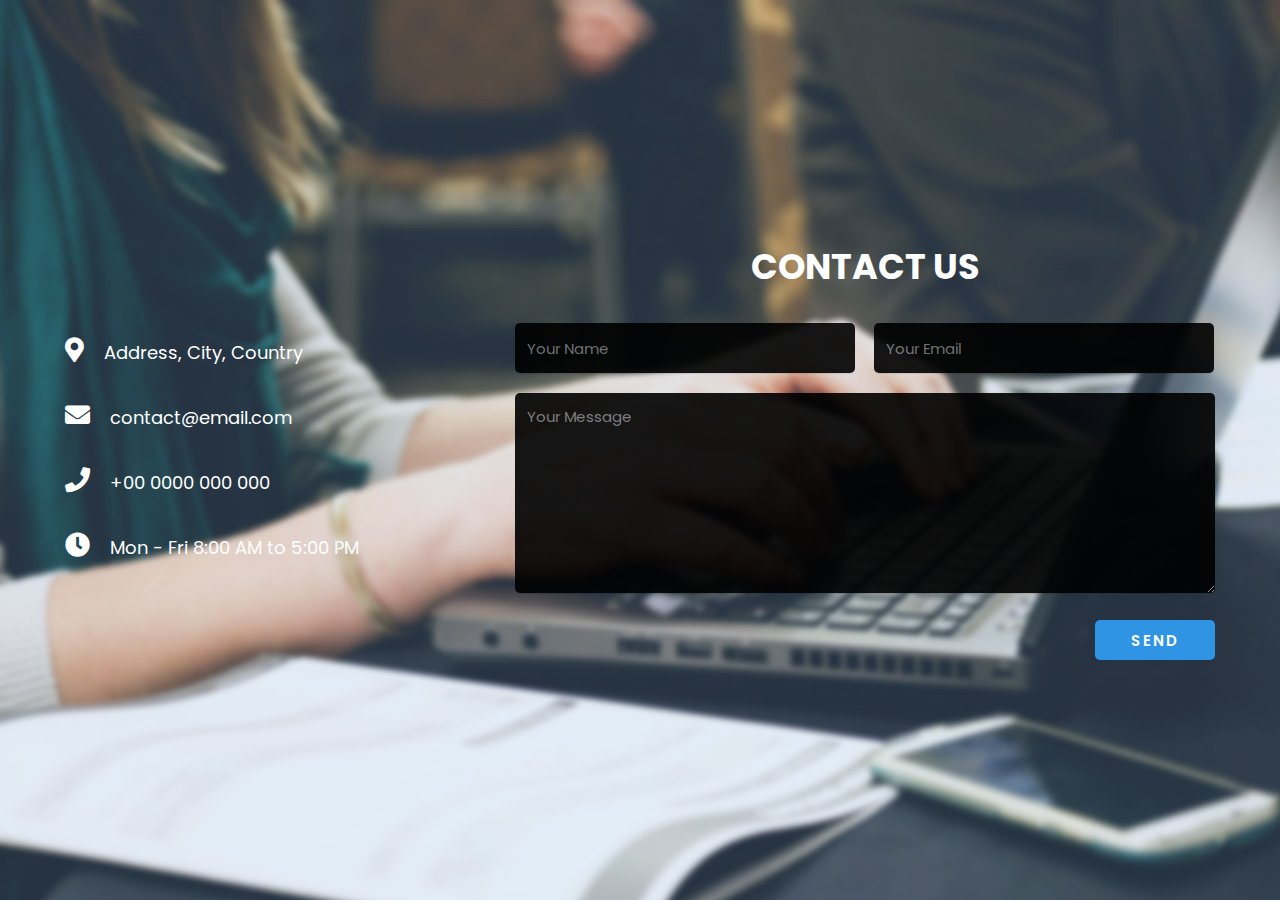
<file: contactus.html>
<!DOCTYPE html>
<html lang="en" dir="ltr">
  <head>
    <meta charset="utf-8">
    <meta name="viewport" content="width=device-width, initial-scale=1.0">
    <title>Responsive Contact Form</title>
    <link rel="stylesheet" href="cont.css">
    <link rel="stylesheet" href="https://cdnjs.cloudflare.com/ajax/libs/font-awesome/5.13.1/css/all.min.css">
<script>
function abc()
{
var a=confirm("Do you want to continue");
if(a==true)
{
document.write("Submitted successfully");
return true;
}
else
{
document.write("Cancelled");
return false;
}
}
</script>
  </head>
  <body>

    <!--alert messages start
    <div class="alert-success">
      <span>Message Sent! Thank you for contacting us.</span>
    </div>
    <div class="alert-error">
      <span>Something went wrong! Please try again.</span>
    </div>
    alert messages end-->

    <!--contact section start-->
    <div class="contact-section">
      <div class="contact-info">
        <div><i class="fas fa-map-marker-alt"></i>Address, City, Country</div>
        <div><i class="fas fa-envelope"></i>contact@email.com</div>
        <div><i class="fas fa-phone"></i>+00 0000 000 000</div>
        <div><i class="fas fa-clock"></i>Mon - Fri 8:00 AM to 5:00 PM</div>
      </div>
      <div class="contact-form">
        <h2>Contact Us</h2>
        <form class="contact" action="" method="post">
          <input type="text" name="name" class="text-box" placeholder="Your Name" required>
          <input type="email" name="email" class="text-box" placeholder="Your Email" required>
          <textarea name="message" rows="5" placeholder="Your Message" required></textarea>
          <input type="submit" name="submit" class="send-btn" value="Send"
onclick="abc()">
        </form>
      </div>
    </div>
    <!--contact section end-->

  </body>
</html>
</file>
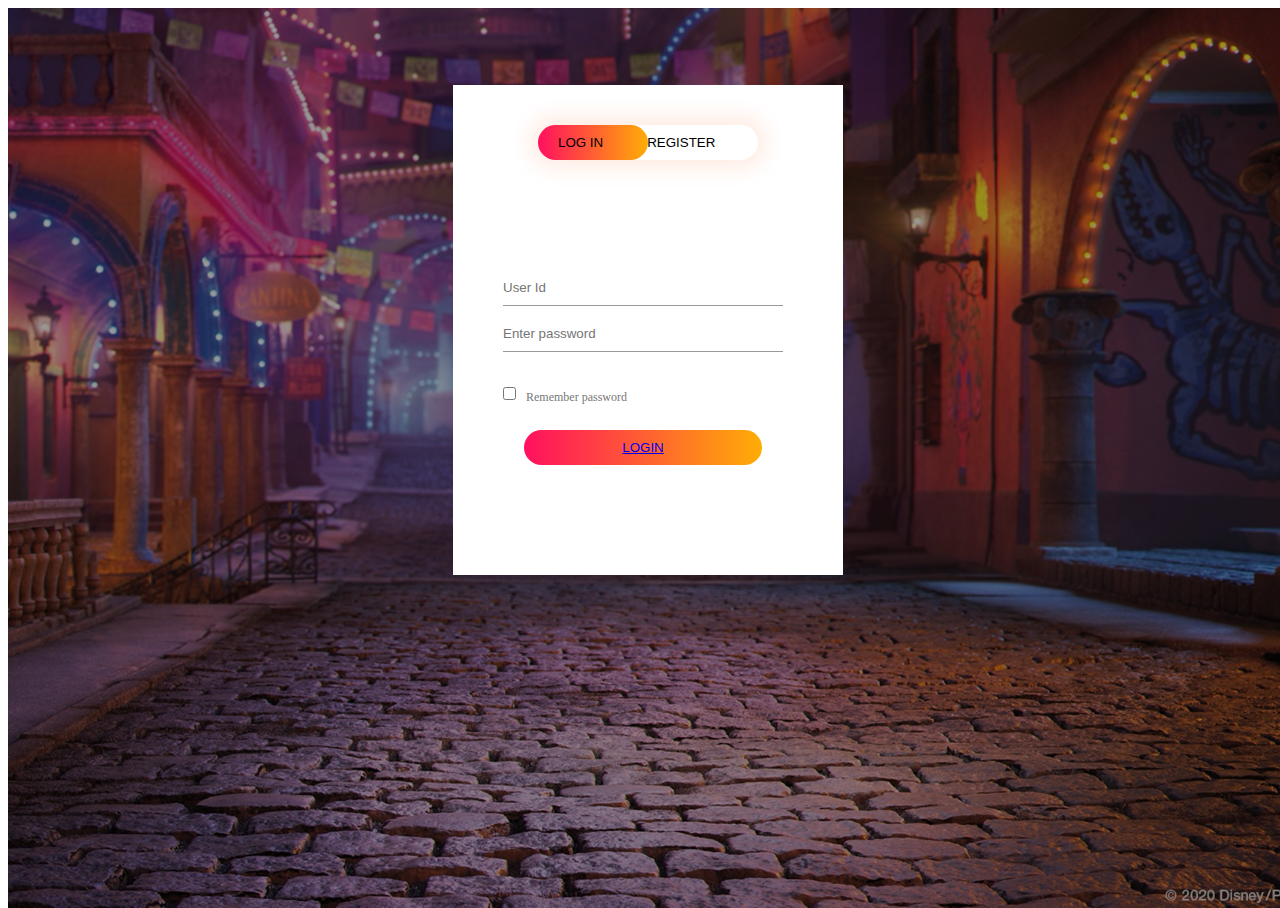
<file: login.html>
<html>
<head>
<title>LOGIN AND REGISTRATION FORM</title>
<link rel="stylesheet" href="style.css">

</head>
<body>
<div class="hero">
<div class="form-box">
<div class="button-box">
<div id="btn"></div>
<button type="button" class="toggle-btn" onclick="login()">LOG IN</button>
<button type="button" class="toggle-btn" onclick="register()">REGISTER</button>
</div>
<form  id="login" class="input-group" >
<input type="text" class="input-field" placeholder="User Id" required>
<input type="password" class="input-field" placeholder="Enter password" required>
<input type="checkbox" class="check-box"><span> Remember password</span>
<button type="submit"  class="submit-btn" ><a href ="index.html">LOGIN</a></button>
</form>
<form id="register" class="input-group">
<input type="text" class="input-field" placeholder="User Id" required>
<input type="email" class="input-field" placeholder="Email Id" required>
<input type="password" class="input-field" placeholder="Enter password" required>
<input type="checkbox" class="check-box"><span> I agree to terms and conditions</span>
<button type="submit"  class="submit-btn"><a href ="index.html">Register</a></button>
</form>

</div>
</div>
<script>
var x=document.getElementById("login");
var y=document.getElementById("register");
var z=document.getElementById("btn");

function register()
{
x.style.left="-400px";
y.style.left="50px";
z.style.left="110px";
}
function login()
{
x.style.left="50px";
y.style.left="450px";
z.style.left="0px";
}
</script>

</body>
</html>
</file>
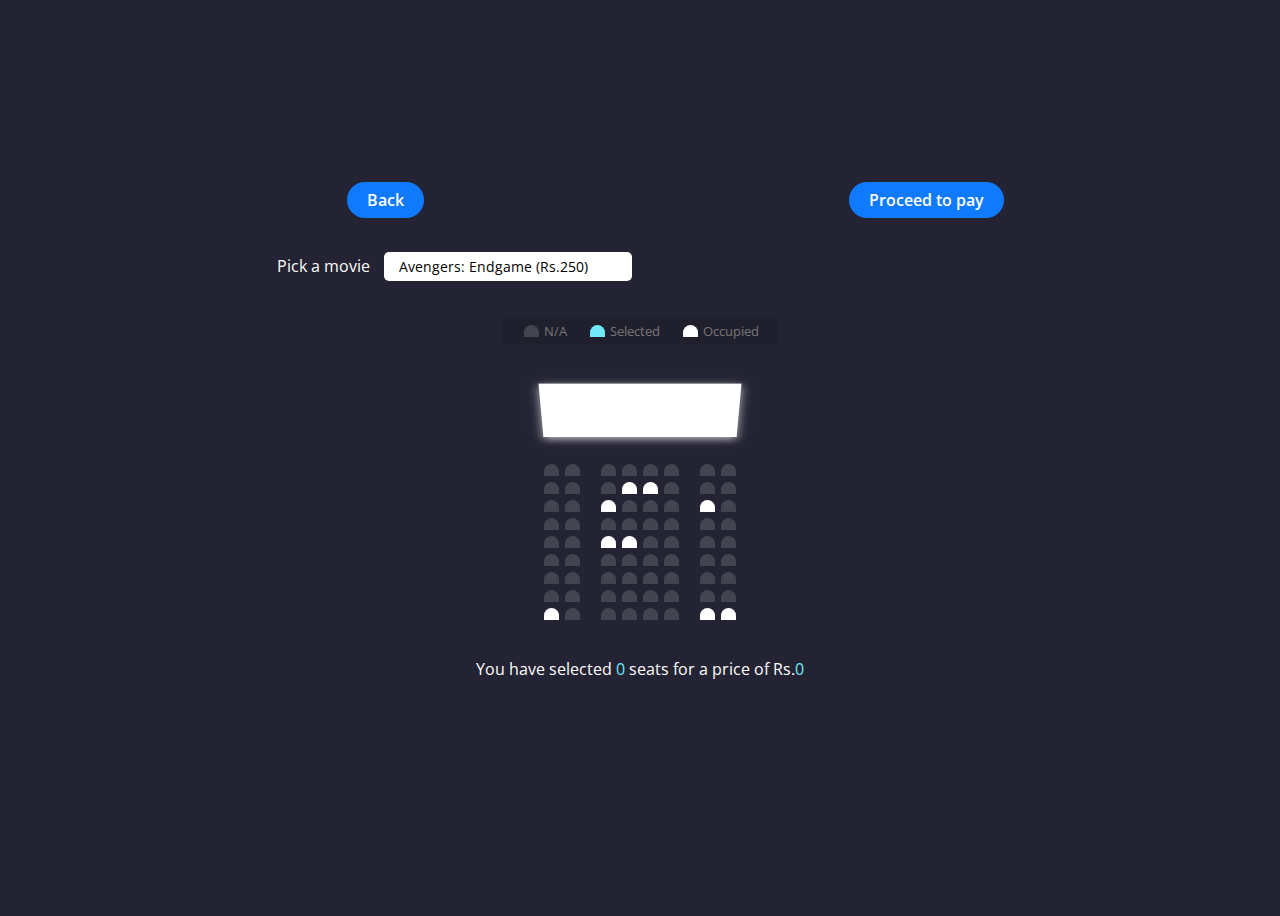
<file: seat.html>
<!DOCTYPE html>
<html lang="en">
  <head>
    <meta charset="UTF-8" />
    <meta name="viewport" content="width=device-width, initial-scale=1.0" />
    <title>Movie Seat Booking</title>
    <link rel="stylesheet" href="assets/style/app.css" />
  </head>
  <body>
    <div class="movie-container">
     <a href="payment.html"class="header-btn">Proceed to pay</a>
     <a href="extra.html"class="header-bac">Back</a>
     
      <label for="">Pick a movie</label>
      <select id="movie">
        <option value="250">Avengers: Endgame (Rs.250)</option>
        <option value="310">The Fate of the Furious 8(Rs.310)</option>
        <option value="200">Kalank(Rs.200)</option>
        <option value="300">Guardians of the Galaxy(Rs.300)</option>
        <option value="210">Beauty and the Beast(Rs.210)</option>
        <option value="200">Logan(Rs.200)</option>
        <option value="250">NGK(Rs.250)</option>
        <option value="350">Wonder Woman (Rs.350)</option>
        <option value="300">Bring Him Home(Rs.300)</option>
        <option value="210">Stand Up Comedy(Rs.210)</option>
        <option value="220">Music Event(Rs.220)</option>
        <option value="300">Itna Confidence Nhi Hai(Rs.300)</option>
        <option value="280">Educational Event(Rs.280)</option>
        <option value="150">Spill Poetry Show(Rs.150)</option>
        <option value="200">Raise The Roast(Rs.200)</option>
        <option value="280">Turkey Twerk(Rs.280)</option>
        <option value="180">Jhumroo(Rs.180)</option>
      </select>
    </div>

    <ul class="showcase">
      <li>
        <div class="seat"></div>
        <small>N/A</small>
      </li>
      <li>
        <div class="seat selected"></div>
        <small>Selected</small>
      </li>
      <li>
        <div class="seat occupied"></div>
        <small>Occupied</small>
      </li>
    </ul>

    <div class="container">
      <div class="screen"></div>

      <div class="row">
        <div class="seat"></div>
        <div class="seat"></div>
        <div class="seat"></div>
        <div class="seat"></div>
        <div class="seat"></div>
        <div class="seat"></div>
        <div class="seat"></div>
        <div class="seat"></div>
      </div>

      <div class="row">
        <div class="seat"></div>
        <div class="seat"></div>
        <div class="seat"></div>
        <div class="seat occupied"></div>
        <div class="seat occupied"></div>
        <div class="seat"></div>
        <div class="seat"></div>
        <div class="seat"></div>
      </div>
      <div class="row">
        <div class="seat"></div>
        <div class="seat"></div>
        <div class="seat occupied"></div>
        <div class="seat"></div>
        <div class="seat"></div>
        <div class="seat"></div>
        <div class="seat occupied"></div>
        <div class="seat"></div>
      </div>

      <div class="row">
        <div class="seat"></div>
        <div class="seat"></div>
        <div class="seat"></div>
        <div class="seat"></div>
        <div class="seat"></div>
        <div class="seat"></div>
        <div class="seat"></div>
        <div class="seat"></div>
      </div>

      <div class="row">
        <div class="seat"></div>
        <div class="seat"></div>
        <div class="seat occupied"></div>
        <div class="seat occupied"></div>
        <div class="seat"></div>
        <div class="seat"></div>
        <div class="seat"></div>
        <div class="seat"></div>
      </div>

      <div class="row">
        <div class="seat"></div>
        <div class="seat"></div>
        <div class="seat"></div>
        <div class="seat"></div>
        <div class="seat"></div>
        <div class="seat"></div>
        <div class="seat"></div>
        <div class="seat"></div>
      </div>

      <div class="row">
        <div class="seat"></div>
        <div class="seat"></div>
        <div class="seat"></div>
        <div class="seat"></div>
        <div class="seat"></div>
        <div class="seat"></div>
        <div class="seat"></div>
        <div class="seat"></div>
      </div>

      <div class="row">
        <div class="seat"></div>
        <div class="seat"></div>
        <div class="seat"></div>
        <div class="seat"></div>
        <div class="seat"></div>
        <div class="seat"></div>
        <div class="seat"></div>
        <div class="seat"></div>
      </div>

      <div class="row">
        <div class="seat occupied"></div>
        <div class="seat"></div>
        <div class="seat"></div>
        <div class="seat"></div>
        <div class="seat"></div>
        <div class="seat"></div>
        <div class="seat occupied"></div>
        <div class="seat occupied"></div>
      </div>
    </div>

    <p class="text">
      You have selected <span id="count">0</span> seats for a price of Rs.<span
        id="total"
        >0</span
      >
    </p>

    <script src="assets/scripts/app.js"></script>
  </body>
</html>
</file>
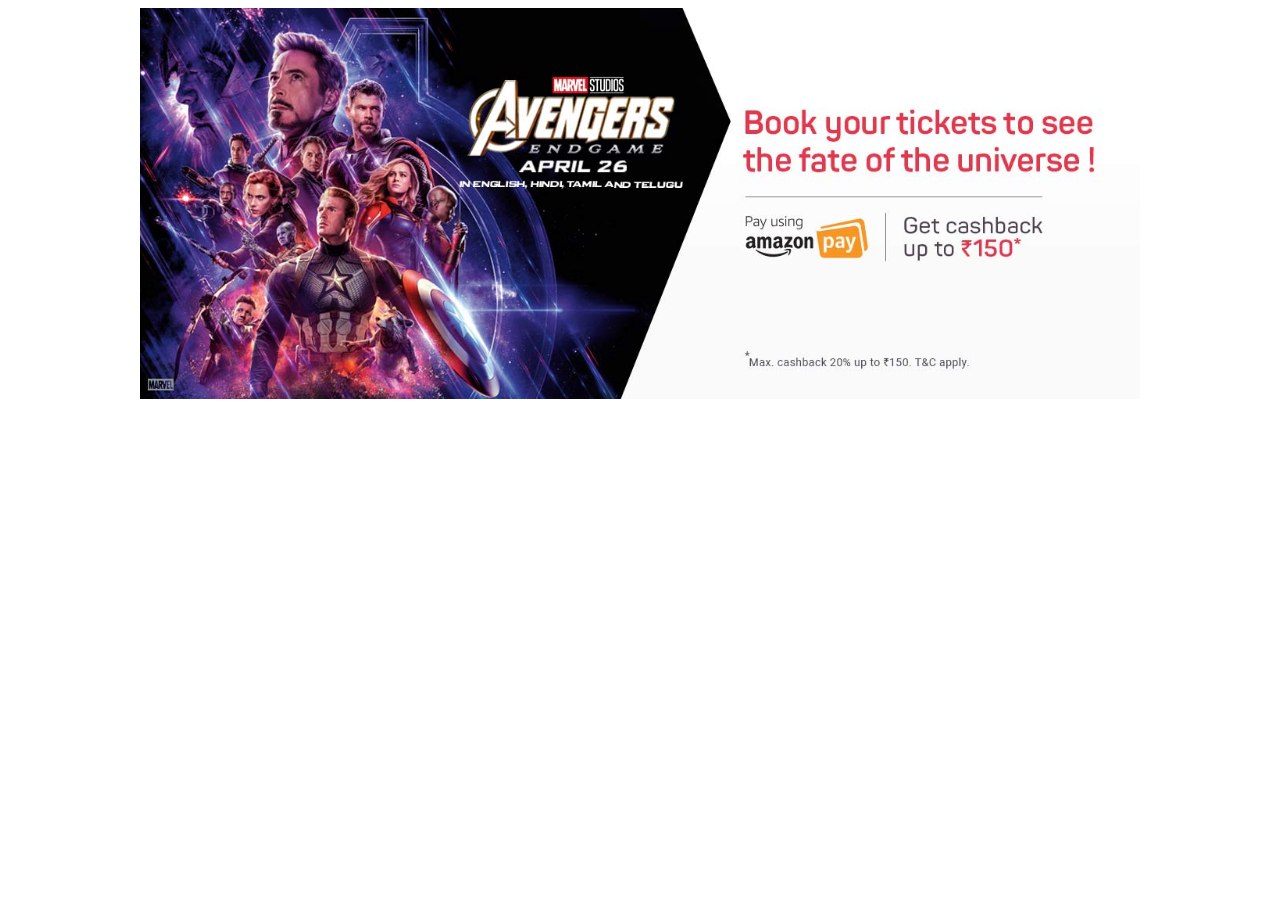
<file: slideer.html>
<html>
<body>
<center>
<div class="slideshow-container">
<div class="mySlides fade">
  <div class="numbertext"></div>
  <img src="sl1.jpg" style="width:1000">
  <div class="text"></div>
</div>
<div class="mySlides fade">
  <div class="numbertext"></div>
  <img src="sl3.jpg" style="width:1000">
  <div class="text"></div>
</div>
<div class="mySlides fade">
  <div class="numbertext"></div>
  <img src="sl4.jpg" style="width:1000">
  <div class="text"></div>
</div>
</div>
<br>
<div style="text-align:center">
  <span class="dot"></span> 
  <span class="dot"></span> 
  <span class="dot"></span> 
</div>
<script>
var slideIndex = 0;
showSlides();

function showSlides() {
  var i;
  var slides = document.getElementsByClassName("mySlides");
  var dots = document.getElementsByClassName("dot");
  for (i = 0; i < slides.length; i++) {
    slides[i].style.display = "none";  
  }
  slideIndex++;
  if (slideIndex > slides.length) {slideIndex = 1}    
  for (i = 0; i < dots.length; i++) {
    dots[i].className = dots[i].className.replace(" active", "");
  }
  slides[slideIndex-1].style.display = "block";  
  dots[slideIndex-1].className += " active";
  setTimeout(showSlides, 2000); 
}

</script>
</body>
</html>
</file>
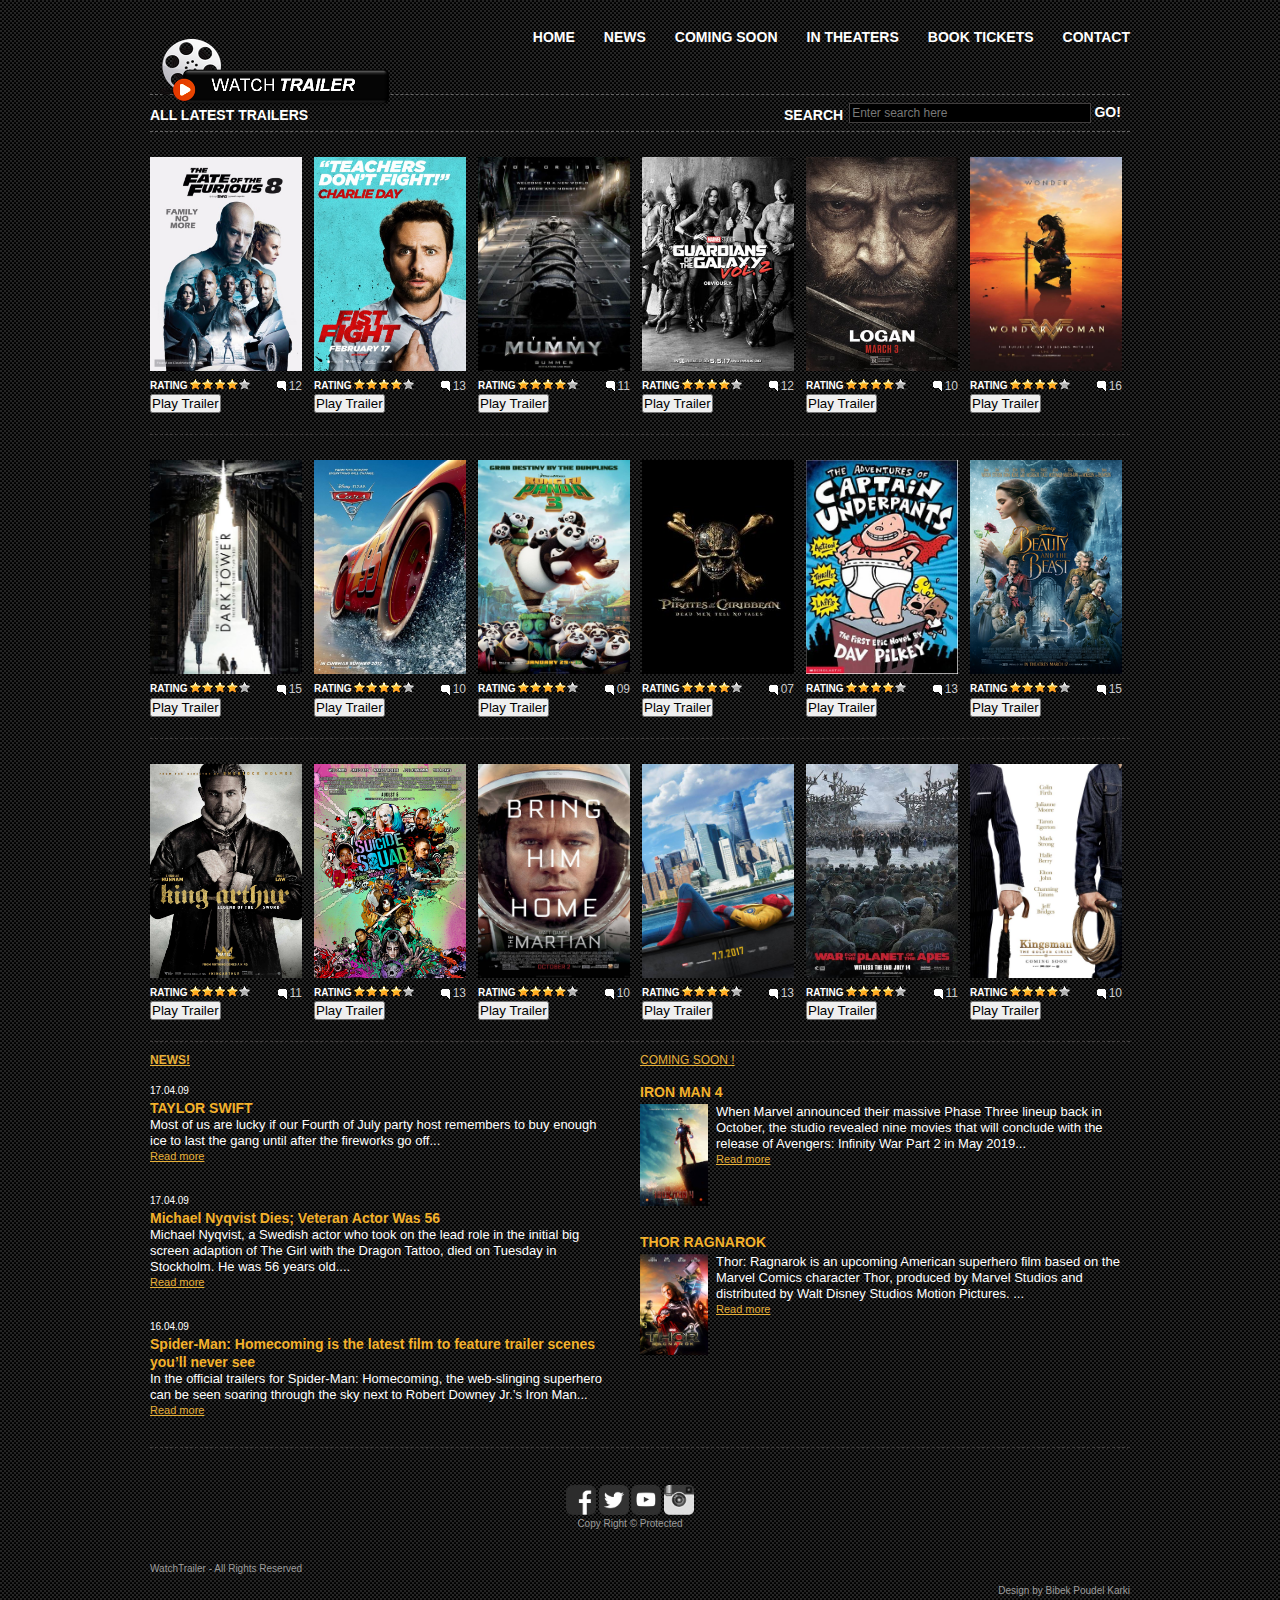
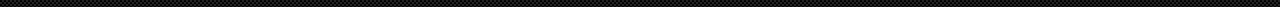
<file: trailer.html>
<!DOCTYPE html>
<head>
<title>WatchTrailer</title>
<meta http-equiv="Content-Type" content="text/html; charset=utf-8" />
<meta http-equiv="X-UA-Compatible" content="IE=edge,chrome=1">
<meta name="viewport" content="width=device-width, initial-scale=1">
<link rel="stylesheet" href="css/style.css" type="text/css" media="all" /><!-- link to style.css-->
<link href="css/showYtVideo.css" rel="stylesheet" type="text/css"><!-- link to showYtVideo.css-->

</head>
<body>
<!-- START PAGE SOURCE -->
<div id="shell">
  <div id="header"><!-- div for header -->
    <h1 id="logo"><a href="index.html">WatchTrailer</a></h1>
    <div id="navigation">
     
    <ul><!-- unordered list-->
        <li><a href="index.html">HOME</a></li>
        <li><a href="news.html">NEWS</a></li>
        <li><a href="comingsoon.html">COMING SOON</a></li>
        <li><a href="inthreater.html">IN THEATERS</a></li>
        <li><a href="seat.html">BOOK TICKETS</a></li>
        <li><a href="contactus.html">CONTACT</a></li>
      </ul>
     </div>
    <div id="sub-navigation"><!-- start of div -->
      <ul><!-- unordered list-->
        <li><a href="#">ALL LATEST TRAILERS</a></li>
      </ul>
      <div id="search"><!-- div search-->
        <form action="#" method="get" accept-charset="utf-8">
          <label for="search-field">SEARCH</label>
          <input type="text" name="search field" value="Enter search here" id="search-field" class="blink search-field"  />
          <input type="submit" value="GO!" class="search-button" />
        </form>
      </div>
    </div>
  </div>
  <div id="main">
    <div id="content">
      <div class="box">
        <div class="head">
          <h2></h2>
        
        </div>
        <div class="movie">
          <div class="movie-image"> <span class="play"><span class="name">F8</span></span> <a href="#"><img src="css/images/f8.jpg" alt="" /></a> </div>
          <div class="rating">
            <p>RATING</p>
            <div class="stars">
              <div class="stars-in"> </div>
            </div>
            <span class="comments">12</span> </div>
			<button  id="JwMKRevYa_M" type="button" class="show-video">Play Trailer</button><!-- button-->

			</div>
        <div class="movie">
          <div class="movie-image"> <span class="play"><span class="name">Fist Fight</span></span> <a href="#"><img src="css/images/fistfight.jpg" alt="" /></a> </div>
          <div class="rating">
            <p>RATING</p>
            <div class="stars">
              <div class="stars-in"> </div>
            </div>
            <span class="comments">13</span> </div>
			<button id="9aIzXYo6VCE" type="button" class="show-video">Play Trailer</button>

        </div>
        <div class="movie">
          <div class="movie-image"> <span class="play"><span class="name">The Mummy</span></span> <a href="#"><img src="css/images/themummy.jpg" alt="" /></a> </div>
          <div class="rating">
            <p>RATING</p>
            <div class="stars">
              <div class="stars-in"> </div>
            </div>
            <span class="comments">11</span> </div>
			<button  id="IjHgzkQM2Sg" type="button" class="show-video">Play Trailer</button>

        </div>
        <div class="movie">
          <div class="movie-image"> <span class="play"><span class="name">Guardians of the Galaxy 2</span></span> <a href="#"><img src="css/images/guardiansofthegalaxy2.jpg" alt="" /></a> </div>
          <div class="rating">
            <p>RATING</p>
            <div class="stars">
              <div class="stars-in"> </div>
            </div>
            <span class="comments">12</span> </div>
			<button id="dW1BIid8Osg" type="button" class="show-video">Play Trailer</button>
        </div>
        <div class="movie">
          <div class="movie-image"> <span class="play"><span class="name">Logan</span></span> <a href="#"><img src="css/images/logan.jpg" alt="" /></a> </div>
          <div class="rating">
            <p>RATING</p>
            <div class="stars">
              <div class="stars-in"> </div>
            </div>
            <span class="comments">10</span> </div>
			<button id="Div0iP65aZo" type="button" class="show-video">Play Trailer</button>
        </div>
        <div class="movie last">
          <div class="movie-image"> <span class="play"><span class="name">Wonder Women</span></span> <a href="#"><img src="css/images/wonderwomen.jpg" alt="" /></a> </div>
          <div class="rating">
            <p>RATING</p>
            <div class="stars">
              <div class="stars-in"> </div>
            </div>
            <span class="comments">16</span> </div>
			<button id="VSB4wGIdDwo" type="button" class="show-video">Play Trailer</button>
        </div>
        <div class="cl">&nbsp;</div>
      </div>
      <div class="box">
        <div class="head">
          
          
        </div>
        <div class="movie">
          <div class="movie-image"> <span class="play"><span class="name">thedarktower</span></span> <a href="#"><img src="css/images/thedarktower.jpg" alt="" /></a> </div>
          <div class="rating">
            <p>RATING</p>
            <div class="stars">
              <div class="stars-in"> </div>
            </div>
            <span class="comments">15</span> </div>
			<button id="GjwfqXTebIY" type="button" class="show-video">Play Trailer</button>
        </div>
        <div class="movie">
          <div class="movie-image"> <span class="play"><span class="name">Cars3</span></span> <a href="#"><img src="css/images/cars3.jpg" alt="" /></a> </div>
          <div class="rating">
            <p>RATING</p>
            <div class="stars">
              <div class="stars-in"> </div>
            </div>
            <span class="comments">10</span> </div>
			<button id="2LeOH9AGJQM" type="button" class="show-video">Play Trailer</button>
        </div>
        <div class="movie">
          <div class="movie-image"> <span class="play"><span class="name">KUNG FU PANDA 3</span></span> <a href="#"><img src="css/images/kungfupanda3.jpg" alt="" /></a> </div>
          <div class="rating">
            <p>RATING</p>
            <div class="stars">
              <div class="stars-in"> </div>
            </div>
            <span class="comments">09</span> </div>
			<button id="10r9ozshGVE" type="button" class="show-video">Play Trailer</button>
        </div>
        <div class="movie">
          <div class="movie-image"> <span class="play"><span class="name">poc</span></span> <a href="#"><img src="css/images/poc.jpg" alt="" /></a> </div>
          <div class="rating">
            <p>RATING</p>
            <div class="stars">
              <div class="stars-in"> </div>
            </div>
            <span class="comments">07</span> </div>
			<button id="Hgeu5rhoxxY" type="button" class="show-video">Play Trailer</button>
        </div>
        <div class="movie">
          <div class="movie-image"> <span class="play"><span class="name">Captainunderpants</span></span> <a href="#"><img src="css/images/captainunderpants.jpg" alt="" /></a> </div>
          <div class="rating">
            <p>RATING</p>
            <div class="stars">
              <div class="stars-in"> </div>
            </div>
            <span class="comments">13</span> </div>
			<button id="E_xlMWImhxk" type="button" class="show-video">Play Trailer</button>
        </div>
        <div class="movie last">
          <div class="movie-image"> <span class="play"><span class="name">beautyandthebeast</span></span> <a href="#"><img src="css/images/beautyandthebeast.jpg" alt="" /></a> </div>
          <div class="rating">
            <p>RATING</p>
            <div class="stars">
              <div class="stars-in"> </div>
            </div>
            <span class="comments">15</span> </div>
			<button id="OvW_L8sTu5E" type="button" class="show-video">Play Trailer</button>
        </div>
        <div class="cl">&nbsp;</div>
      </div>
      <div class="box">
        <div class="head">
          
          
        </div>
        <div class="movie">
          <div class="movie-image"> <span class="play"><span class="name">King Arthur</span></span> <a href="#"><img src="css/images/kingarthur.jpg" alt="" /></a> </div>
          <div class="rating">
            <p>RATING</p>
            <div class="stars">
              <div class="stars-in"> </div>
            </div>
            <span class="comments">11</span> </div>
			<button id="4luDtkC3Oy0" type="button" class="show-video">Play Trailer</button>
        </div>
        <div class="movie">
          <div class="movie-image"> <span class="play"><span class="name">Sucide Squad</span></span> <a href="#"><img src="css/images/sucidesquad.jpg" alt="" /></a> </div>
          <div class="rating">
            <p>RATING</p>
            <div class="stars">
              <div class="stars-in"> </div>
            </div>
            <span class="comments">13</span> </div>
			<button id="CmRih_VtVAs" type="button" class="show-video">Play Trailer</button>
        </div>
        <div class="movie">
          <div class="movie-image"> <span class="play"><span class="name">The Martin</span></span> <a href="#"><img src="css/images/themartin.jpg" alt="" /></a> </div>
          <div class="rating">
            <p>RATING</p>
            <div class="stars">
              <div class="stars-in"> </div>
            </div>
            <span class="comments">10</span> </div>
			<button id="ej3ioOneTy8" type="button" class="show-video">Play Trailer</button>
        </div>
        <div class="movie">
          <div class="movie-image"> <span class="play"><span class="name">spidermanhomecoming</span></span> <a href="#"><img src="css/images/spidermanhomecoming.jpg" alt="" /></a> </div>
          <div class="rating">
            <p>RATING</p>
            <div class="stars">
              <div class="stars-in"> </div>
            </div>
            <span class="comments">13</span> </div>
			<button id="DiTECkLZ8HM" type="button" class="show-video">Play Trailer</button>
        </div>
        <div class="movie">
          <div class="movie-image"> <span class="play"><span class="name">warofape</span></span> <a href="#"><img src="css/images/warofape.jpg" alt="" /></a> </div>
          <div class="rating">
            <p>RATING</p>
            <div class="stars">
              <div class="stars-in"> </div>
            </div>
            <span class="comments">11</span> </div>
			<button id="JDcAlo8i2y8" type="button" class="show-video">Play Trailer</button>
        </div>
        <div class="movie last">
          <div class="movie-image"> <span class="play"><span class="name">kingsman2</span></span> <a href="#"><img src="css/images/kingsman2.jpg" alt="" /></a> </div>
          <div class="rating">
            <p>RATING</p>
            <div class="stars">
              <div class="stars-in"> </div>
            </div>
            <span class="comments">10</span> </div>
			<button id="6Nxc-3WpMbg" type="button" class="show-video">Play Trailer</button>
        </div>
        <div class="cl">&nbsp;</div>
      </div>
    </div>
    <div id="news">
      <div class="head">
        <a href="news.html"><strong> NEWS! </strong></a><!-- link to news-->
        
      </div>
      <div class="content">
        <p class="date">17.04.09</p>
        <h4>TAYLOR SWIFT</h4>
        <p>Most of us are lucky if our Fourth of July party host remembers to buy enough ice to last the gang until after the fireworks go off... </p>
        <a href="news.html">Read more</a> </div>
      <div class="content">
        <p class="date">17.04.09</p>
        <h4>Michael Nyqvist Dies; Veteran Actor Was 56</h4>
        <p>Michael Nyqvist, a Swedish actor who took on the lead role in the initial big screen adaption of The Girl with the Dragon Tattoo, died on Tuesday in Stockholm.
			He was 56 years old....</p>
        <a href="news.html">Read more</a> </div>
      <div class="content">
        <p class="date">16.04.09</p>
        <h4>Spider-Man: Homecoming is the latest film to feature trailer scenes you’ll never see</h4>
        <p>In the official trailers for Spider-Man: Homecoming, the web-slinging superhero can be seen soaring through the sky next to Robert Downey Jr.’s Iron Man...</p>
        <a href="news.html">Read more</a> </div>
    </div>
    <div id="coming">
      <div class="head">
        <a href="comingsoon.html">COMING SOON !</a>
        
      </div>
      <div class="content">
        <h4>IRON MAN 4 </h4>
        <a href="#"><img src="css/images/coming-soon1.jpg" alt="" /></a>
        <p>When Marvel announced their massive Phase Three lineup back in October, the studio revealed nine movies that will conclude with the release of Avengers: Infinity War Part 2 in May 2019...</p>
        <a href="comingsoon.html">Read more</a> </div>
      <div class="cl">&nbsp;</div>
      <div class="content">
        <h4>THOR RAGNAROK </h4>
        <a href="#"><img src="css/images/coming-soon2.jpg" alt="" /></a>
        <p>Thor: Ragnarok is an upcoming American superhero film based on the Marvel Comics character Thor, produced by Marvel Studios and distributed by Walt Disney Studios Motion Pictures. ...</p>
        <a href="comingsoon.html">Read more</a> </div>
    </div>
    <div class="cl">&nbsp;</div>
  </div>
  <div id="footer"><!-- div for footer -->
  
			<tr>
				<td colspan="4" height="20">
				</td>
			</tr>
		</table>
		<table border="0px" cellspacing="0" cellpadding="0" width="960px" height="100" background:url('images/body-bg.gif');><!-- table for link to social medias -->
			<tr>
				<td>
				<center>
				<a href="http://www.facebook.com"><img src="css/social icons/facebook.png" height="30" width="30"></a>
				<a href="http://www.twitter.com"><img src="css/social icons/twitter.png" height="30" width="30"></a>
				<a href="http://www.youtube.com"><img src="css/social icons/youtube.png" height="30" width="30"></a>
				<a href="http://www.instagram.com"><img src="css/social icons/instagram.png" height="30" width="30"></a>
				<p>Copy Right &copy; Protected</p>
				</center>
				</td>
			</tr>
		</table>
  
    <p  <a href="#">WatchTrailer</a> - All Rights Reserved</p>
    <p class="rf">Design by <a href="http://watchtrailer.com/">Bibek Poudel Karki</a></p>
    <div style="clear:both;"></div>
  </div>
</div>


<script src="http://code.jquery.com/jquery-1.11.3.min.js"></script><!-- link to javascript-->
<script src="js/jquery.showYtVideo.js"></script><!-- link to java script-->
<script>

 jQuery(document).ready(function ($) {
            $('.show-video').on('click', function () {
			     var id = this.id;

                $.showYtVideo({
                    videoId: id
                });
            });
        });
</script>

<!-- END PAGE SOURCE -->
</body><!-- end of body-->
</html>
</file>
<file: cont.css>
@import url('https://fonts.googleapis.com/css2?family=Poppins:wght@400;500;600;700&display=swap');

*{
  margin: 0;
  padding: 0;
  box-sizing: border-box;
  font-family: "Poppins", sans-serif;
}

body{
  min-height: 100vh;
  background: url(t1.jpg) no-repeat;
  background-size: cover;
  display: flex;
  justify-content: center;
  align-items: center;
}

.contact-section{
  width: 100%;
  display: flex;
  justify-content: center;
  align-items: center;
}

.contact-info{
  color: #fff;
  max-width: 500px;
  line-height: 65px;
  padding-left: 50px;
  font-size: 18px;
}

.contact-info i{
  margin-right: 20px;
  font-size: 25px;
}

.contact-form{
  max-width: 700px;
  margin-right: 50px;
}

.contact-info, .contact-form{
  flex: 1;
}

.contact-form h2{
  color: #fff;
  text-align: center;
  font-size: 35px;
  text-transform: uppercase;
  margin-bottom: 30px;
}

.contact-form .text-box{
  background: #000;
  color: #fff;
  border: none;
  width: calc(50% - 10px);
  height: 50px;
  padding: 12px;
  font-size: 15px;
  border-radius: 5px;
  box-shadow: 0 1px 1px rgba(0, 0, 0, 0.1);
  margin-bottom: 20px;
  opacity: 0.9;
}

.contact-form .text-box:first-child{
  margin-right: 15px;
}

.contact-form textarea{
  background: #000;
  color: #fff;
  border: none;
  width: 100%;
  padding: 12px;
  font-size: 15px;
  min-height: 200px;
  max-height: 400px;
  resize: vertical;
  border-radius: 5px;
  box-shadow: 0 1px 1px rgba(0, 0, 0, 0.1);
  margin-bottom: 20px;
  opacity: 0.9;
}

.contact-form .send-btn{
  float: right;
  background: #2E94E3;
  color: #fff;
  border: none;
  width: 120px;
  height: 40px;
  font-size: 15px;
  font-weight: 600;
  text-transform: uppercase;
  letter-spacing: 2px;
  border-radius: 5px;
  cursor: pointer;
  transition: 0.3s;
  transition-property: background;
}

.contact-form .send-btn:hover{
  background: #0582E3;
}

@media screen and (max-width: 950px){
  .contact-section{
    flex-direction: column;
  }

  .contact-info, .contact-form{
    margin: 30px 50px;
  }

  .contact-form h2{
    font-size: 30px;
  }

  .contact-form .text-box{
    width: 100%;
  }
}

/*css for alert messages*/

.alert-success{
  z-index: 1;
  background: #D4EDDA;
  font-size: 18px;
  padding: 20px 40px;
  min-width: 420px;
  position: fixed;
  right: 0;
  top: 10px;
  border-left: 8px solid #3AD66E;
  border-radius: 4px;
}

.alert-error{
  z-index: 1;
  background: #FFF3CD;
  font-size: 18px;
  padding: 20px 40px;
  min-width: 420px;
  position: fixed;
  right: 0;
  top: 10px;
  border-left: 8px solid #FFA502;
  border-radius: 4px;
}
</file>
<file: style.css>
{
margin:0;
padding:0;
font-family:san-serif;
}
.hero
{
height:100%;
width:100%;
background-image:linear-gradient(rgba(0,0,0,0.4),rgba(0,0,0,0.4)),url(t2.jfif);
background-position:center;
background-size:cover;
position:absolute;
}
.form-box
{
width:380px;
height:480px;
position:relative;
margin:6% auto;
background:#fff;
padding:5px;
overflow:hidden;
}
.button-box
{
width:220px;
margin:35px auto;
position:relative;
box-shadow:0 0 20px 9px #ff61241f;
border-radius:30px;
}
.toggle-btn
{
padding:10px 20px;
cursor:pointer;
background:transparent;
border:0;
outline:none;
position:relative;
}
#btn
{
top:0;
left:0;
position:absolute;
width:110px;
height:100%;
background:linear-gradient(to right, #ff105f, #ffad06);
border-radius:30px;
transition:.5s;
}
.input-group
{
top:180px;
position:absolute;
width:280px;
transition:.5s;
}
.input-field
{
width:100%;
padding:10px 0;
margin:5px 0;
border-left:0;
border-right:0;
border-top:0;
border-bottom:1px solid #999;
outline: none;
background:transparent;
}
.submit-btn
{
width:85%;
padding:10px 30px;
cursor:pointer;
display:block;
margin:auto;
background:linear-gradient(to right, #ff105f, #ffad06);
border:0;
outline:none;
border-radius:30px;
}
.check-box
{
margin:30px 10px 30px 0;
}
span
{
color:#777;
font-size:12px;
bottom:60px;
position:absolute;
}
#login
{
left:50px;
}
#register
{
left:450px;
}
</file>
<file: assets/style/app.css>
@import url("https://fonts.googleapis.com/css2?family=Open+Sans&display=swap");
* {
  box-sizing: border-box;
  font-family: "Open Sans", sans-serif;
}

body {
  background-color: #242333;
  display: flex;
  color: #fff;
  flex-direction: column;
  align-items: center;
  height: 100vh;
  justify-content: center;
}



.header-btn
{
text-decoration: none !important;
border-radius: 30px;
padding: 7px 20px;
float:right;
margin-top: -70px;

margin-left:70px;
color: #fff !important;
background: #107afd;
font-weight:600;
}
.header-bac
{
text-decoration: none !important;
border-radius: 30px;
padding: 7px 20px;
float:left;
margin-top: -70px;
margin-left:70px;
color: #fff !important;
background: #107afd;
font-weight:600;
}
.movie-container {
  margin: 20px 0px;
}

.movie-container select {
  background-color: #fff;
  border: 0px;
  border-radius: 5px;
  font-size: 14px;
  margin-left: 10px;
  padding: 5px 15px 5px 15px;
  -moz-appearance: none;
  -webkit-appearance: none;
  appearance: none;
}

.seat {
  background-color: #444451;
  height: 12px;
  width: 15px;
  margin: 3px;
  border-top-left-radius: 10px;
  border-top-right-radius: 10px;
}

.row {
  display: flex;
}

.seat.selected {
  background-color: #6feaf6;
}

.seat.occupied {
  background-color: #fff;
}

.seat:nth-of-type(2) {
  margin-right: 18px;
}

.seat:nth-last-of-type(2) {
  margin-left: 18px;
}

.seat:not(.occupied):hover {
  cursor: pointer;
  transform: scale(1.2);
}

.showcase .seat:not(.occupied):hover {
  cursor: default;
  transform: scale(1);
}

.showcase {
  background-color: rgba(0, 0, 0, 0.1);
  padding: 5px 10px;
  border-radius: 5px;
  color: #777;
  list-style-type: none;
  display: flex;
  justify-content: center;
}

.showcase li {
  display: flex;
  align-items: center;
  justify-content: center;
  margin: 0 10px;
}

.showcase li small {
  margin-left: 2px;
}

.container {
  perspective: 1000px;
  margin-bottom: 30px;
}

.screen {
  background-color: #fff;
  height: 70px;
  width: 100%;
  margin: 15px 0;
  transform: rotateX(-45deg);
  box-shadow: 0 3px 10px rgba(255, 255, 255, 0.7);
}

p.text {
  margin: 5px 0;
}

p.text span {
  color: #6feaf6;
}
</file>
<file: css/style.css>
* {
	margin:0;
	padding:0;
	outline:0;
}
.mySlidesfade1{
	margin-top:50px;
}
body {
	font-size:12px;
	line-height:1.3;
	font-family:Arial, Helvetica, Sans-Serif;
	color:#ccc;
	background:url('images/body-bg.gif');
}
a {
	color:#e7b038;
	text-decoration:underline;
	cursor:pointer;
}
a:hover {
	text-decoration:none;
}
a img {
	border:0;
}
input, textarea, select {
	font-size:12px;
	font-family:Arial, Helvetica, sans-serif;
}
textarea {
	overflow:auto;
}
.cl {
	display:block;
	height:0;
	font-size:0;
	line-height:0;
	text-indent:-4000px;
	clear:both;
}
.notext {
	font-size:0;
	line-height:0;
	text-indent:-4000px;
}
.left, .alignleft {
	float:left;
	display:inline;
}
.right, .alignright {
	float:right;
	display:inline;
}
.text-right {
	text-align:right;
}
h2 {
	font-size:10px;
	color:#f2a223;
	font-weight:bold;
}
h3 {
	font-size:14px;
	color:#fff;
	font-weight:bold;
}
h4 {
	font-size:14px;
	color:#f3b12b;
	font-weight:bold;
}
#shell {
	width:980px;
	margin:0 auto;
}
#header {
	position:relative;
}
h1#logo {
	position:absolute;
	top:37px;
	left:0;
}
h1#logo a {
	float:left;
	width:239px;
	height:100px;
	background:url('images/logo1.jpg') no-repeat 0 0;
	font-size:0;
	line-height:0;
	text-indent:-4000px;
}

#navigation {
	float:right;
	clear:right;
	padding-top:28px;
	padding-bottom:47px;
}
#navigation ul {
	list-style:none;
}
#navigation ul li {
	float:left;
	display:inline;
	padding-left:29px;
}
#navigation ul li a {
	font-size:14px;
	font-weight:bold;
	color:#fff;
	text-decoration:none;
}
#navigation ul li a.active, #navigation ul li a:hover {
	color:#d91d2a;
}
#sub-navigation {
	display:block;
	clear:right;
	border-top:1px dashed #666;
	border-bottom:1px dashed #666;
	padding:8px 0;
}
#sub-navigation ul {
	list-style:none;
}
#sub-navigation ul li {
	float:left;
	display:inline;
	padding-right:23px;
}
#sub-navigation ul li a {
	font-size:14px;
	font-weight:bold;
	color:#fff;
	line-height:24px;
	text-decoration:none;
}
#sub-navigation ul li a:hover {
	text-decoration:underline;
}
#search {
	width:346px;
	margin:0 0 0 auto;
}
#search label {
	float:left;
	display:inline;
	font-size:14px;
	font-weight:bold;
	color:#fff;
	line-height:24px;
	padding-right:6px;
}
#search .search-field {
	width:238px;
	border:1px solid #413e3e;
	background:#000;
	color:#787878;
	padding:2px 0 2px 2px;
}
#search .search-button {
	font-size:14px;
	font-weight:bold;
	border:0;
	background:none;
	color:#fff;
	cursor:pointer;
}
#main {
	border-bottom:1px dashed #413e3e;
}
#content {
}
.box {
	width:980px;
	border-bottom:1px dashed #413e3e;
	padding-bottom:21px;
}
.box .head {
	width:980px;
	padding-top:14px;
	padding-bottom:11px;
}
.box .head h2 {
	float:left;
	display:inline;
}
.box .movie {
	width:152px;
	float:left;
	padding-right:12px;
}
.movie-image {
	float:left;
	width:152px;
	height:214px;
	position:relative;
}
.movie-image img {
	width:152px;
	height:214px;
}
.movie-image a {
	float:left;
	display:inline;
	width:152px;
	height:214px;
	position:relative;
	z-index:2;
}
.play {
	position:absolute;
	top:0;
	left:0;
	width:152px;
	height:214px;
	background:url('images/image-hover.png');
	display:block;
	z-index:5;
	cursor:pointer;
	display:none;
}
.movie span.name {
	font-weight:bold;
	color:#fff;
	font-size:14px;
	text-align:center;
	padding-top:160px;
	display:block;
}
.box .last {
	padding:0;
}
.rating {
	float:left;
	width:152px;
	padding-top:8px;
}
.rating p {
	float:left;
	font-size:10px;
	color:#fff;
	font-weight:bold;
}
.rating .stars {
	float:left;
	width:60px;
	height:11px;
	background:url('images/stars.gif') no-repeat 0 0;
	margin-left:2px;
}
.rating .stars-in {
	width:48px;
	display:inline;
	background:url('images/stars.gif') no-repeat 0 bottom;
	position:absolute;
	height:11px;
	font-size:0;
	line-height:0;
	text-indent:-4000px;
}
.comments {
	background:url('images/comments.gif') no-repeat 0 center;
	padding-left:12px;
	float:right;
}
#news {
	width:460px;
	float:left;
}
#news1 {
	margin-top:15px;
	width:900px;
	float:left;
}
#news .head {
	width:460px;
	padding-top:11px;
	padding-bottom:14px;
}
#news h3, #coming h3 {
	float:left;
}
#coming {
	width:490px;
	float:left;
	padding-left:30px;
}
#coming .head {
	width:490px;
	padding-top:11px;
	padding-bottom:14px;
}
#coming .head strong {
	color:#ff361a;
}
#coming .content {
	min-height:130px;
	height:auto !important;
	height:130px;
	padding-bottom:20px;
}
#coming .content h4 {
	padding-bottom:3px;
}
.content {
	padding-bottom:28px;
}
.content .date {
	font-size:10px;
	color:#fff;
}
.content img {
	float:left;
	width:68px;
	padding-right:8px;
}
.content p {
	font-size:13px;
	color:#fff;
	line-height:16px;
}
.content a {
	font-size:11px;
}
#footer {
	padding:15px 0 0 0;
	font-size:10px;
}
#footer, #footer a {
	color:#9c9c9c;
	text-decoration:none;
}
#footer a:hover {
	text-decoration:none;
}
#footer p {
	margin:0;
	padding:0 0 11px 0;
	line-height:normal;
	white-space:nowrap;
}
#footer .lf {
	float:left;
}
#footer .rf {
	float:right;
}
</file>
<file: css/showYtVideo.css>
.modal {
	padding: 30px;
	left: 50%;
	top: 50%;	
	position: fixed;
	z-index: 500;
	background: #fff;
	-moz-border-radius: 4px;
	-webkit-border-radius: 4px;
	border-radius: 4px;
}

.modal.size-m {
	width: 600px;
	height: 400px;
}

.modal.size-l {
	width: 700px;
	height: 500px;
}

.modal.size-s {
	width: 500px;
	height: 300px;
}

.modal-bg {
	position: fixed;
	height: 100%;
	width: 100%;
	background-color: #000;
	opacity: 0.5;
	top: 0;
	left: 0;
	z-index: 100;
}

.modal-close {
	color: #b1b0ac;
	font-size: 30px;
	line-height: .5;
	position: absolute;
	top: 10px;
	right: 10px;
	font-weight: bold;
	cursor: pointer;
}

.modal-close:hover {
	color: #e72626;
}
</file>
